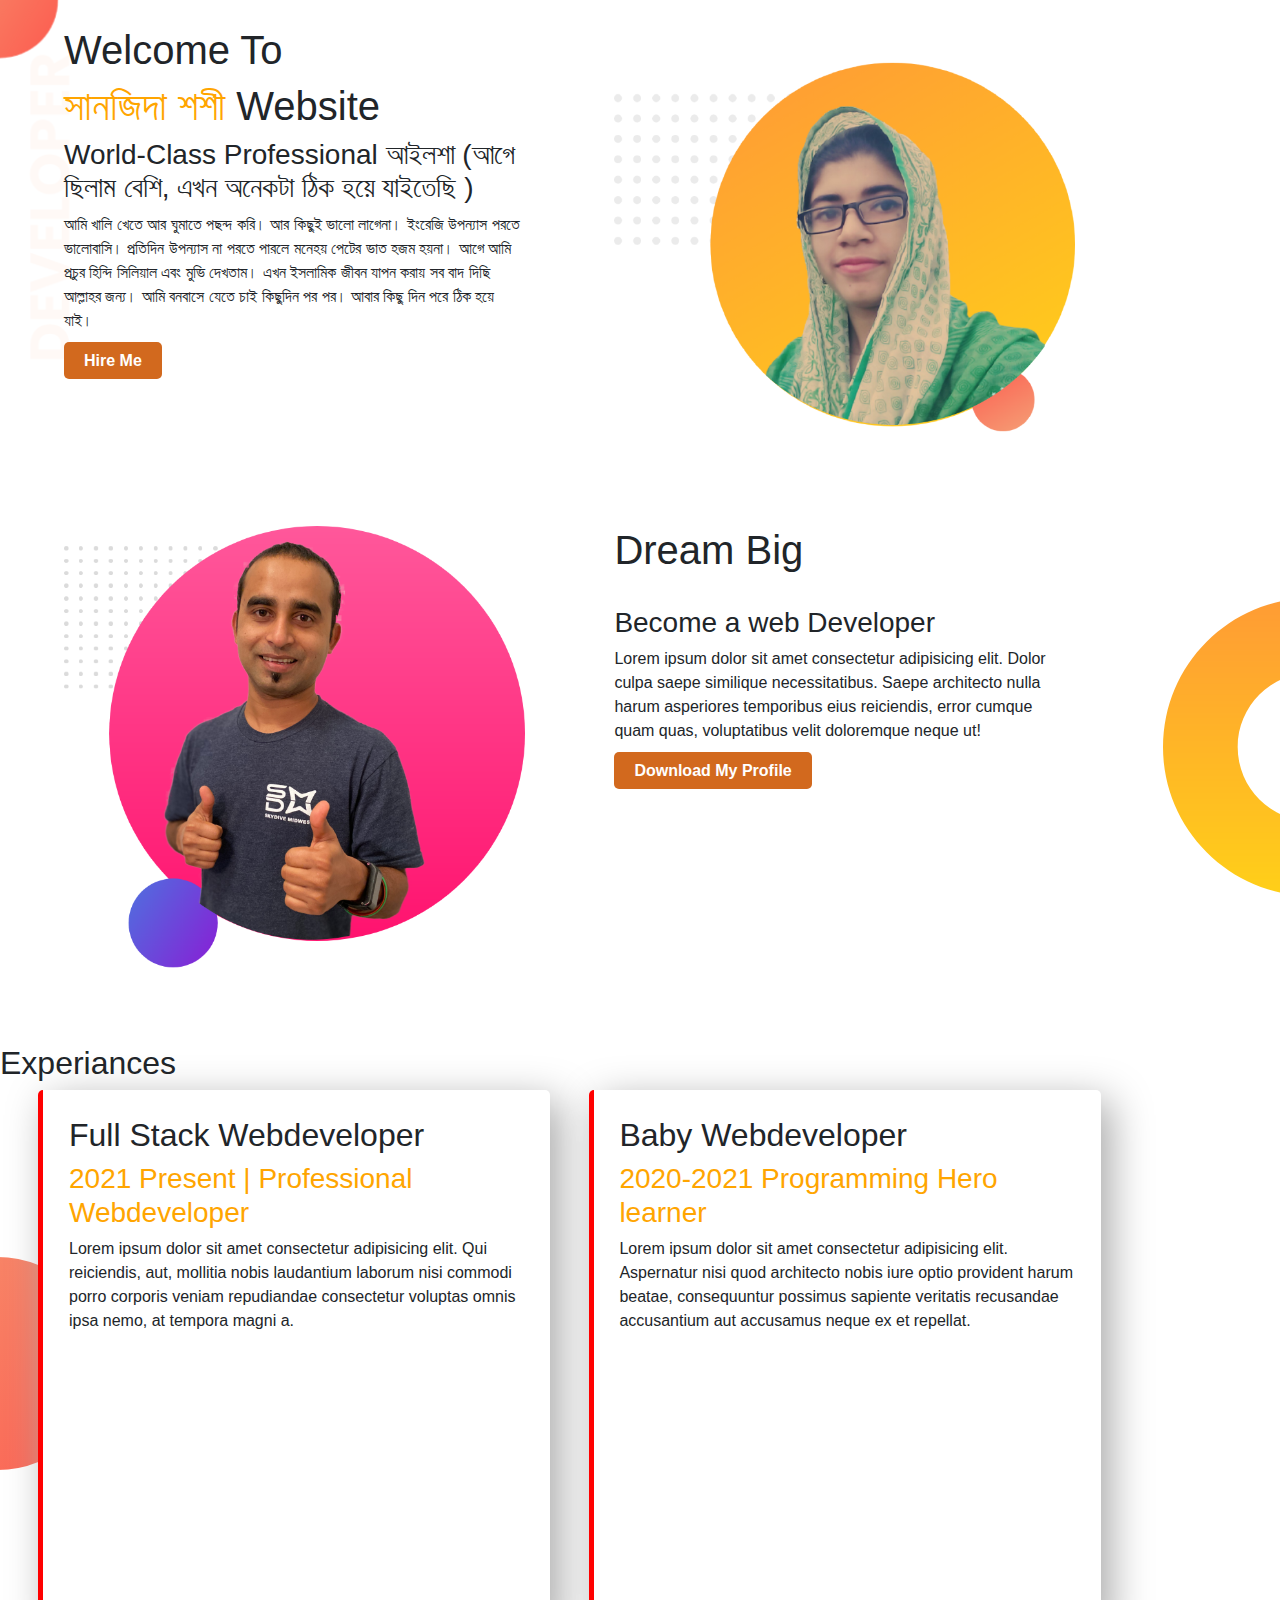
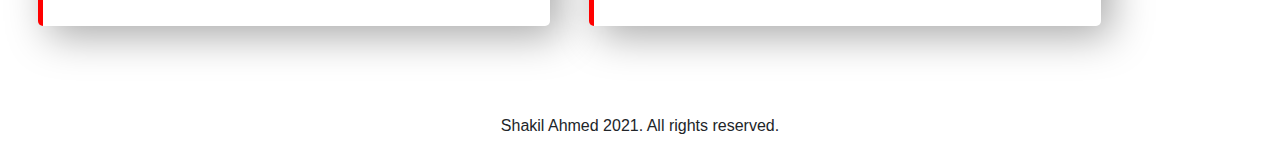
<file: index.html>
<!DOCTYPE html>
<html lang="en">
<head>
    <meta charset="UTF-8">
    <meta name="viewport" content="width=device-width, initial-scale=1.0">
    <title>Shakil Web Developer</title>
    <link rel="stylesheet" href="style.css">
    <link rel="stylesheet" href="https://maxcdn.bootstrapcdn.com/bootstrap/4.0.0/css/bootstrap.min.css" integrity="sha384-Gn5384xqQ1aoWXA+058RXPxPg6fy4IWvTNh0E263XmFcJlSAwiGgFAW/dAiS6JXm" crossorigin="anonymous">
</head>
<body>
    <section class="top-banner">
        <div class="half-width">
            <h1>Welcome To </h1>
            <h1> <span class="orange-highlight">সানজিদা শশী</span> Website</h1>
            <h3>World-Class Professional আইলশা (আগে ছিলাম বেশি, এখন অনেকটা ঠিক হয়ে যাইতেছি  ) </h3>
            <p> আমি খালি খেতে আর ঘুমাতে পছন্দ করি। আর কিছুই ভালো লাগেনা। ইংরেজি উপন্যাস পরতে ভালোবাসি। প্রতিদিন উপন্যাস না পরতে পারলে মনেহয় পেটের ভাত হজম হয়না। আগে আমি প্রচুর হিন্দি সিলিয়াল এবং মুভি দেখতাম। এখন ইসলামিক জীবন যাপন করায় সব বাদ দিছি আল্লাহর জন্য। আমি বনবাসে যেতে চাই কিছুদিন পর পর। আবার কিছু দিন পরে ঠিক হয়ে যাই।
            </p>
            <a class="hireme-button" href="https://www.youtube.com/" target="_blank">Hire Me</a>
            <!-- <button type="button" class="btn btn-secondary">Hire Me</button> -->
            
        </div>
        <div class="half-width">
            <img src="images/my-bg2.png" alt="">
        </div>
    </section>

    <section class="middle-banner">
        <div class="half-width">
            <img src="images/jhankar2.png" alt="">

        </div>
        <div class="half-width">
            <h1>Dream Big</h1>
            <br>
            <h3>Become a web Developer</h3>
            <p>Lorem ipsum dolor sit amet consectetur adipisicing elit. Dolor culpa saepe similique necessitatibus. Saepe architecto nulla harum asperiores temporibus eius reiciendis, error cumque quam quas, voluptatibus velit doloremque neque ut!
            </p>
            <a class="hireme-button" target="_blank" href="https://www.facebook.com/">Download My Profile</a>
            </div>
    </section>

    <section class="experiance">
        <h2>Experiances</h2>
        <div class="half-width Single-Experience">
            <h2>Full Stack Webdeveloper</h2>
            <h3 class="orange-highlight">2021 Present | Professional Webdeveloper</h3>
            <p>Lorem ipsum dolor sit amet consectetur adipisicing elit. Qui reiciendis, aut, mollitia nobis laudantium laborum nisi commodi porro corporis veniam repudiandae consectetur voluptas omnis ipsa nemo, at tempora magni a.</p>
        </div>
        <div class="half-width Single-Experience">
            <h2>Baby Webdeveloper</h2>
            <h3 class="orange-highlight">2020-2021 Programming Hero learner</h3>
            <p>Lorem ipsum dolor sit amet consectetur adipisicing elit. Aspernatur nisi quod architecto nobis iure optio provident harum beatae, consequuntur possimus sapiente veritatis recusandae accusantium aut accusamus neque ex et repellat.</p>
        </div>
    </section>
    <footer>
        <p>
            Shakil Ahmed 2021. All rights reserved.
        </p>
    </footer>
</body>
</html>
</file>
<file: style.css>
h1{
    color: blue;
}

.orange-highlight{
    color: orange;
}
body{
    margin: 0px;
}
.half-width{
    width: 40%;
    float: left;
    margin-left: 3%;
    padding: 2%;
    /* background-color: blueviolet; */
}
.half-width img{
    width: 100%;

}
.top-banner{
    height: 500px;
    background-image: url("images/top-banner.png");
    background-repeat: no-repeat;
    /* border: 2px solid red; */
}

.hireme-button{
    text-decoration: none;
    background-color: chocolate;
    padding: 10px 20px;
    border-radius: 5px;
    color: white;
    font-weight:  bold;
}

.middle-banner{
    float: left;
    /* border: 2px solid blue; */
    background-image: url("images/dream-bg.png");
    background-repeat: no-repeat;
    background-position: right;
    
}

/* .half-width second{
    padding-top: 200px;
  
} */

.experiance{
    margin-top: 20px;
    padding-top: 30px;
    float: left;
/* border: 1px solid green; */
height: 700px;
background-image: url(images/exp-bg.png);
background-repeat: no-repeat;
background-position: left;

}

.Single-Experience{
    box-shadow: 10px 10px 40px darkgray;
    border-radius: 5px;
    height: 80%;
    border-left: 5px red solid;
    background-color: white;
}

footer p{
    text-align: center;
    font-size: medium;
}
</file>
